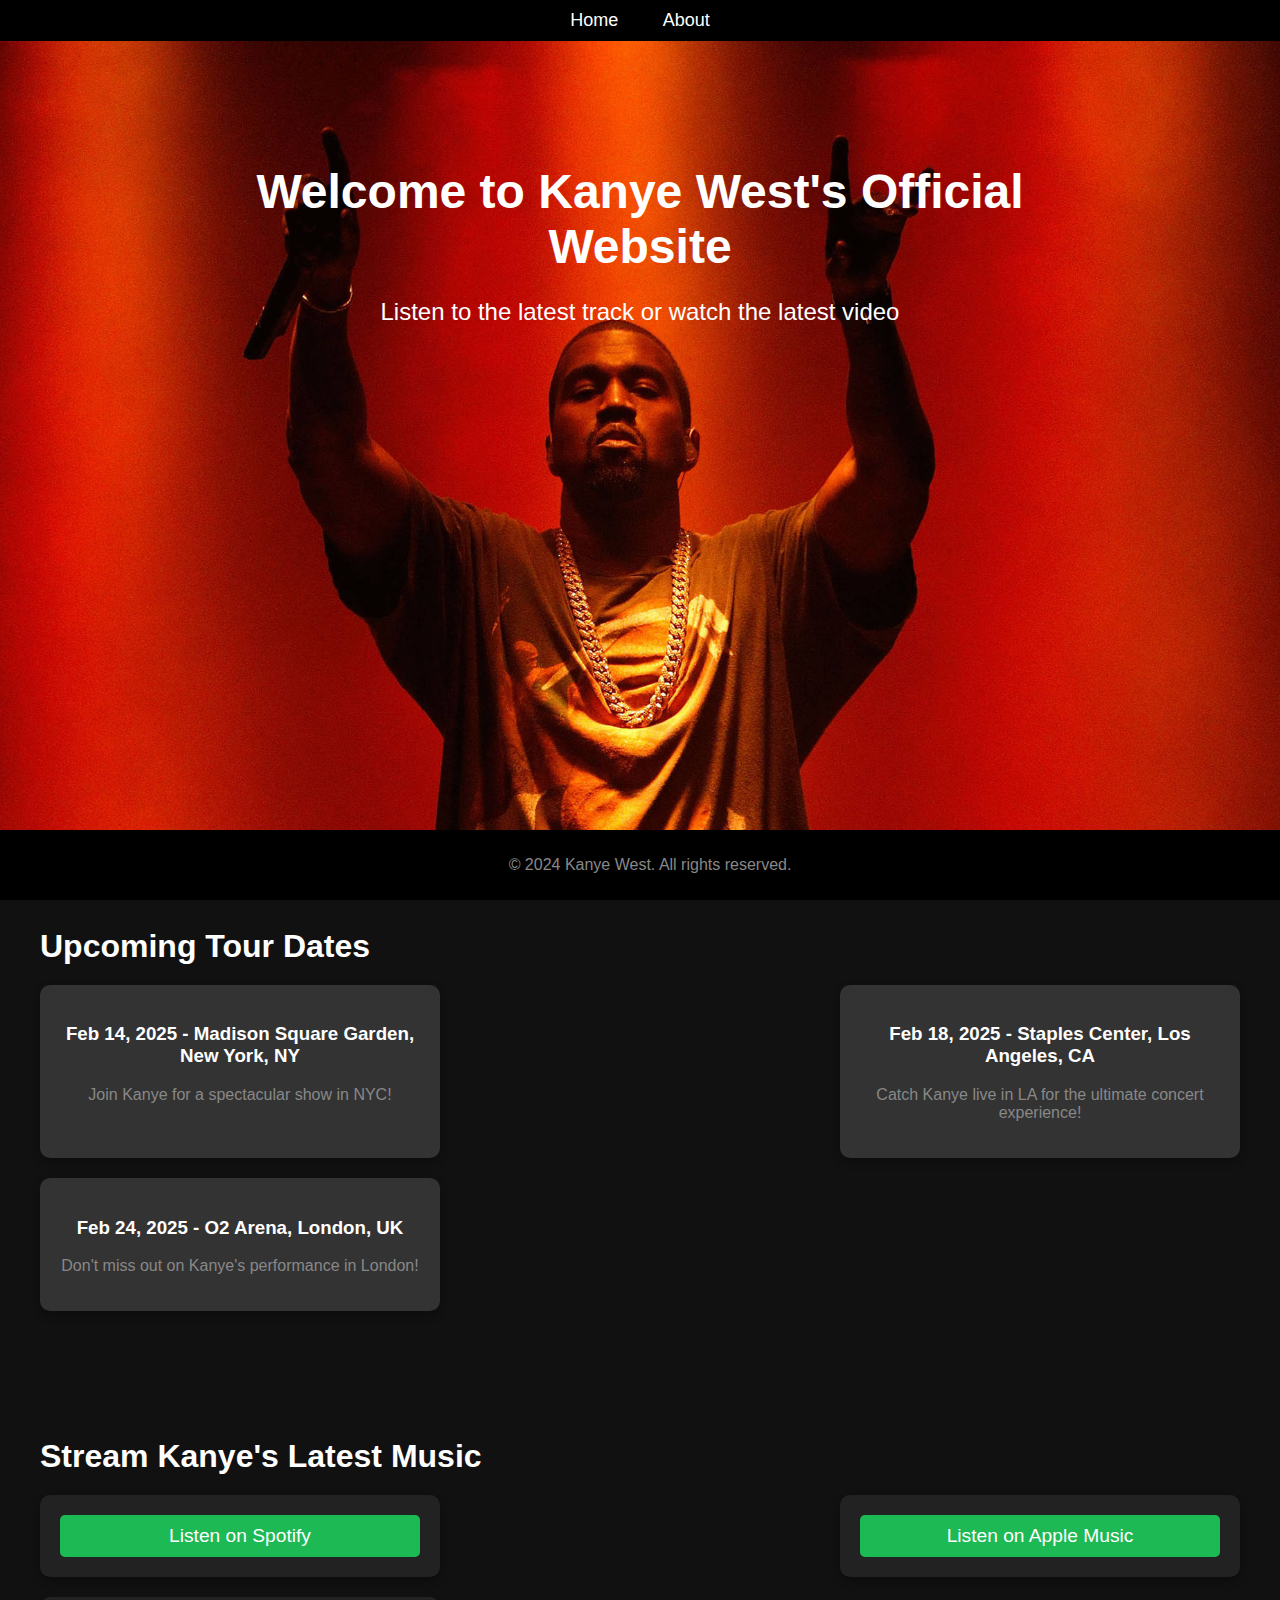
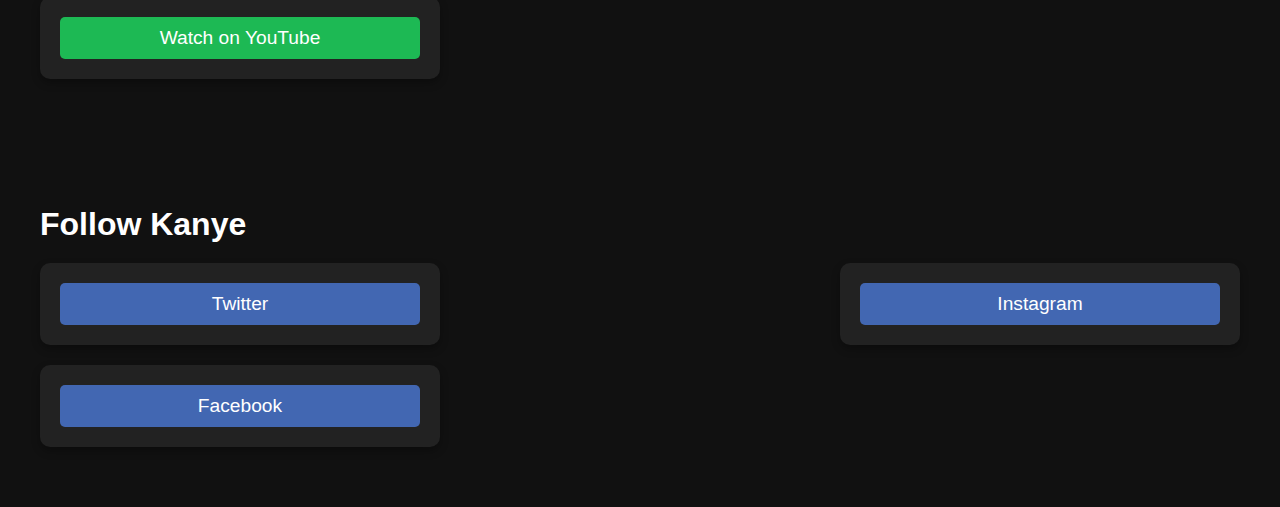
<file: index.html>
<!DOCTYPE html>
<html lang="en">
<head>
    <meta charset="UTF-8">
    <meta name="viewport" content="width=device-width, initial-scale=1.0">
    <meta http-equiv="X-UA-Compatible" content="ie=edge">
    <title>Kanye West</title>
    <link rel="stylesheet" href="styles.css">
</head>
<body>


    <nav>
        <ul>
            <li><a href="index.html">Home</a></li>
            <li><a href="about.html">About</a></li>
        </ul>
    </nav>

 
    <section class="hero">
        <div class="hero-content">
            <h1>Welcome to Kanye West's Official Website</h1>
            <p>Listen to the latest track or watch the latest video</p>
      
            <div class="media-player">
                <iframe src="https://www.youtube.com/embed/dQw4w9WgXcQ" frameborder="0" allow="accelerometer; autoplay; encrypted-media; gyroscope; picture-in-picture" allowfullscreen></iframe>
            </div>
        </div>
    </section>

   
    <section class="tour-dates">
        <h2>Upcoming Tour Dates</h2>
        <div class="cards">
            <div class="card">
                <h3>Feb 14, 2025 - Madison Square Garden, New York, NY</h3>
                <p>Join Kanye for a spectacular show in NYC!</p>
            </div>
            <div class="card">
                <h3>Feb 18, 2025 - Staples Center, Los Angeles, CA</h3>
                <p>Catch Kanye live in LA for the ultimate concert experience!</p>
            </div>
            <div class="card">
                <h3>Feb 24, 2025 - O2 Arena, London, UK</h3>
                <p>Don't miss out on Kanye's performance in London!</p>
            </div>
        </div>
    </section>


    <section class="music-links">
        <h2>Stream Kanye's Latest Music</h2>
        <div class="cards">
            <div class="card">
                <a href="https://spotify.com" target="_blank">Listen on Spotify</a>
            </div>
            <div class="card">
                <a href="https://apple.com/music" target="_blank">Listen on Apple Music</a>
            </div>
            <div class="card">
                <a href="https://youtube.com" target="_blank">Watch on YouTube</a>
            </div>
        </div>
    </section>

  
    <section class="social-media">
        <h2>Follow Kanye</h2>
        <div class="cards">
            <div class="card">
                <a href="https://twitter.com/kanyewest" target="_blank">Twitter</a>
            </div>
            <div class="card">
                <a href="https://instagram.com/kanyewest" target="_blank">Instagram</a>
            </div>
            <div class="card">
                <a href="https://facebook.com/kanyewest" target="_blank">Facebook</a>
            </div>
        </div>
    </section>

    <footer>
        <p>&copy; 2024 Kanye West. All rights reserved.</p>
    </footer>

</body>
</html>
</file>
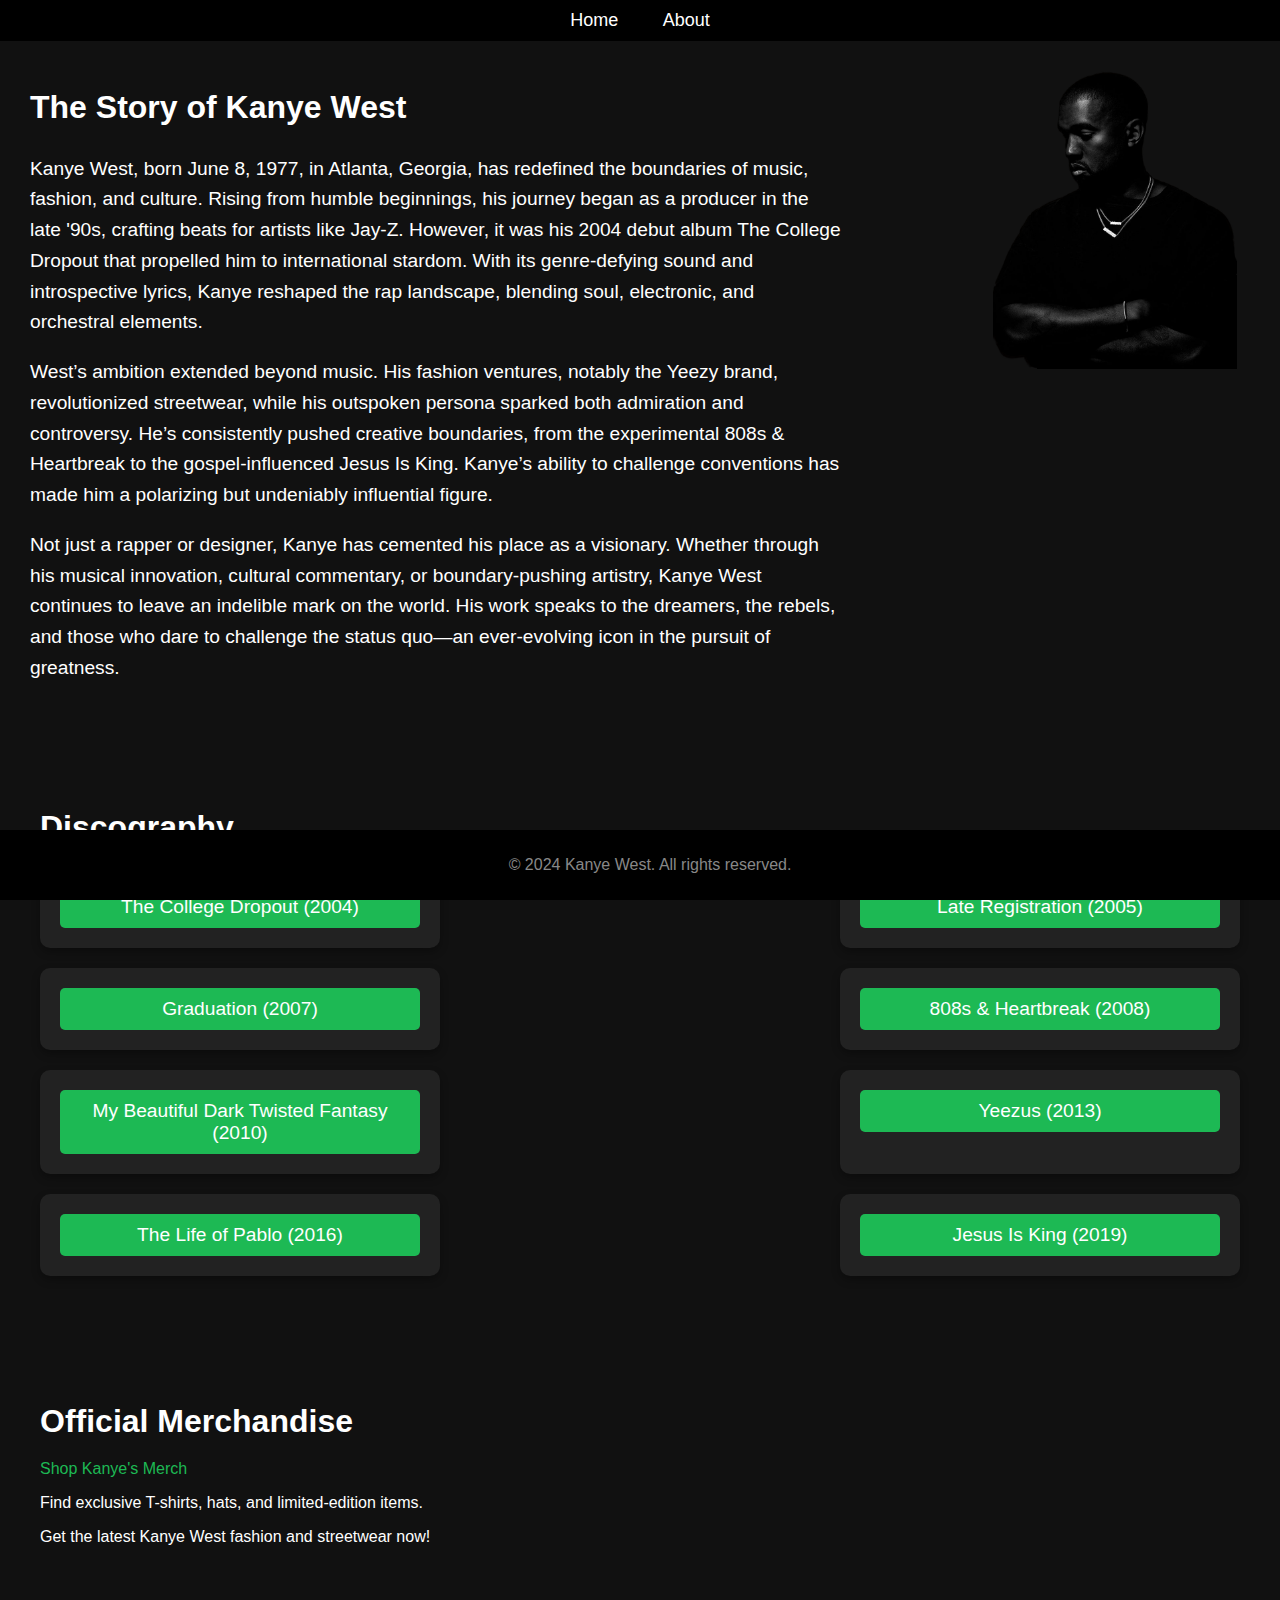
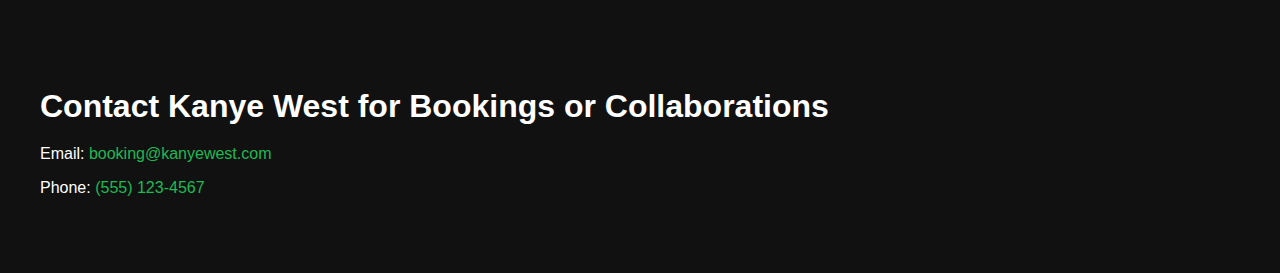
<file: about.html>
<!DOCTYPE html>
<html lang="en">
<head>
    <meta charset="UTF-8">
    <meta name="viewport" content="width=device-width, initial-scale=1.0">
    <meta http-equiv="X-UA-Compatible" content="ie=edge">
    <title>About Kanye West</title>
    <link rel="stylesheet" href="styles.css">
</head>
<body>

    <nav>
        <ul>
            <li><a href="index.html">Home</a></li>
            <li><a href="about.html">About</a></li>
        </ul>
    </nav>

    <section class="about">
        <div class="about-content">
           
            <div class="about-story">
                <h1>The Story of Kanye West</h1>
                <p>Kanye West, born June 8, 1977, in Atlanta, Georgia, has redefined the boundaries of music, fashion, and culture. Rising from humble beginnings, his journey began as a producer in the late '90s, crafting beats for artists like Jay-Z. However, it was his 2004 debut album The College Dropout that propelled him to international stardom. With its genre-defying sound and introspective lyrics, Kanye reshaped the rap landscape, blending soul, electronic, and orchestral elements.</p>
                <p>West’s ambition extended beyond music. His fashion ventures, notably the Yeezy brand, revolutionized streetwear, while his outspoken persona sparked both admiration and controversy. He’s consistently pushed creative boundaries, from the experimental 808s & Heartbreak to the gospel-influenced Jesus Is King. Kanye’s ability to challenge conventions has made him a polarizing but undeniably influential figure.</p>
                <p>Not just a rapper or designer, Kanye has cemented his place as a visionary. Whether through his musical innovation, cultural commentary, or boundary-pushing artistry, Kanye West continues to leave an indelible mark on the world. His work speaks to the dreamers, the rebels, and those who dare to challenge the status quo—an ever-evolving icon in the pursuit of greatness.</p>
            </div> <div class="about-photo">
                <img src="ye33.png" alt="Kanye West" />
            </div>
        </div>
    </section>
    
    <section class="discography">
        <h2>Discography</h2>
        <div class="cards">
            <div class="card">
                <a href="https://spotify.com" target="_blank">The College Dropout (2004)</a>
            </div>
            <div class="card">
                <a href="https://spotify.com" target="_blank">Late Registration (2005)</a>
            </div>
            <div class="card">
                <a href="https://spotify.com" target="_blank">Graduation (2007)</a>
            </div>
            <div class="card">
                <a href="https://spotify.com" target="_blank">808s & Heartbreak (2008)</a>
            </div>
            <div class="card">
                <a href="https://spotify.com" target="_blank">My Beautiful Dark Twisted Fantasy (2010)</a>
            </div>
            <div class="card">
                <a href="https://spotify.com" target="_blank">Yeezus (2013)</a>
            </div>
            <div class="card">
                <a href="https://spotify.com" target="_blank">The Life of Pablo (2016)</a>
            </div>
            <div class="card">
                <a href="https://spotify.com" target="_blank">Jesus Is King (2019)</a>
            </div>
        </div>
    </section>

    <section class="merchandise">
        <h2>Official Merchandise</h2>
        <div >
            <div >
                <a href="https://www.kanyewestmerch.com" target="_blank">Shop Kanye's Merch</a>
            </div>
            <div>
                <p>Find exclusive T-shirts, hats, and limited-edition items.</p>
            </div>
            <div >
                <p>Get the latest Kanye West fashion and streetwear now!</p>
            </div>
        </div>
    </section>

    <section class="contact">
        <h2>Contact Kanye West for Bookings or Collaborations</h2>
        <div>
            <div>
                <p>Email: <a href="mailto:booking@kanyewest.com">booking@kanyewest.com</a></p>
            </div>
            <div >
                <p>Phone: <a href="tel:+15551234567">(555) 123-4567</a></p>
            </div>
        </div>
    </section>

    <footer>
        <p>&copy; 2024 Kanye West. All rights reserved.</p>
    </footer>

</body>
</html>
</file>
<file: styles.css>
body {
    font-family: Arial, sans-serif;
    margin: 0;
    padding: 0;
    background-color: #111;
    color: white;
}

a {
    text-decoration: none;
    color: #1DB954;
    transition: color 0.2s ease;
}

a:hover {
    color: #ff6f61;
}


nav {
    background-color: #000;
    padding: 10px 0;
    text-align: center;
}

nav ul {
    list-style: none;
    margin: 0;
    padding: 0;
}

nav ul li {
    display: inline;
    margin: 0 20px;
}

nav ul li a {
    color: #fff;
    font-size: 18px;
}

.hero {
    background: url('ye1.jpg') no-repeat center center;
    background-size: cover;
    height: 56.25vw; 
    max-height: 900px;
    display: flex;
    justify-content: center;
    align-items: center;
    text-align: center;
    position: relative;
    transition: background-image 0.3s ease-in-out;
}

.hero:hover {
    background-image: url('ye4.jpg');
}

.hero-content {
    max-width: 80%;
    color: white;
    z-index: 2;
    padding: 20px;
    transition: opacity 0.3s ease-in-out;
}

.hero:hover .hero-content {
    opacity: 0.8;
}

.hero h1 {
    font-size: 3rem;
    margin-bottom: 10px;
}

.hero p {
    font-size: 1.5rem;
    margin-bottom: 20px;
}

.media-player iframe {
    width: 100%;
    height: 400px;
    border-radius: 10px;
    transition: transform 0.3s ease;
}

.media-player iframe:hover {
    transform: scale(1.05);
}


.about {
    display: flex;
    justify-content: space-between;
    padding: 20px;
}

.about-content {
    display: flex;
    width: 100%;
}

.about-photo {
    flex: 1;
    padding-right: 10px; 
}

.about-photo img {
    width: 60%;
    height: auto;
    margin-left:  150px; ;
}

.about-story {
    flex: 2; 
    padding-left: 10px;
    font-size: 1.2rem; 
    line-height: 1.6;
}

h1 {
    font-size: 2rem; 
    margin-bottom: 20px;
}

section {
    padding: 40px;
    margin-bottom: 20px;
}

h2 {
    font-size: 2rem;
    margin-bottom: 20px;
}


.cards {
    display: flex;
    justify-content: space-between;
    gap: 20px;
    flex-wrap: wrap;
}

.card {
    background-color: #222;
    padding: 20px;
    border-radius: 10px;
    width: 30%;
    box-shadow: 0 4px 8px rgba(0, 0, 0, 0.3);
    transition: transform 0.2s ease, box-shadow 0.2s ease;
    text-align: center;
}

.card:hover {
    transform: translateY(-10px);
    box-shadow: 0 10px 20px rgba(0, 0, 0, 0.4);
}

.card a {
    font-size: 1.2rem;
    padding: 10px 20px;
    display: block;
    background-color: #1DB954;
    color: white;
    border-radius: 5px;
    transition: background-color 0.3s ease;
}

.card a:hover {
    background-color: #ff6f61;
}

.card p {
    font-size: 1rem;
    color: #888;
}


.music-links .card a {
    background-color: #1DB954;
}


.social-media .card a {
    background-color: #4267B2; 
}


.tour-dates .card {
    background-color: #333;
}


.merchandise .card {
    background-color: #333;
}


.contact .card {
    background-color: #444;
}



footer {
    background-color: #000;
    color: #888;
    text-align: center;
    padding: 10px;
    position: fixed;
    bottom: 0;
    width: 100%;
}
</file>
